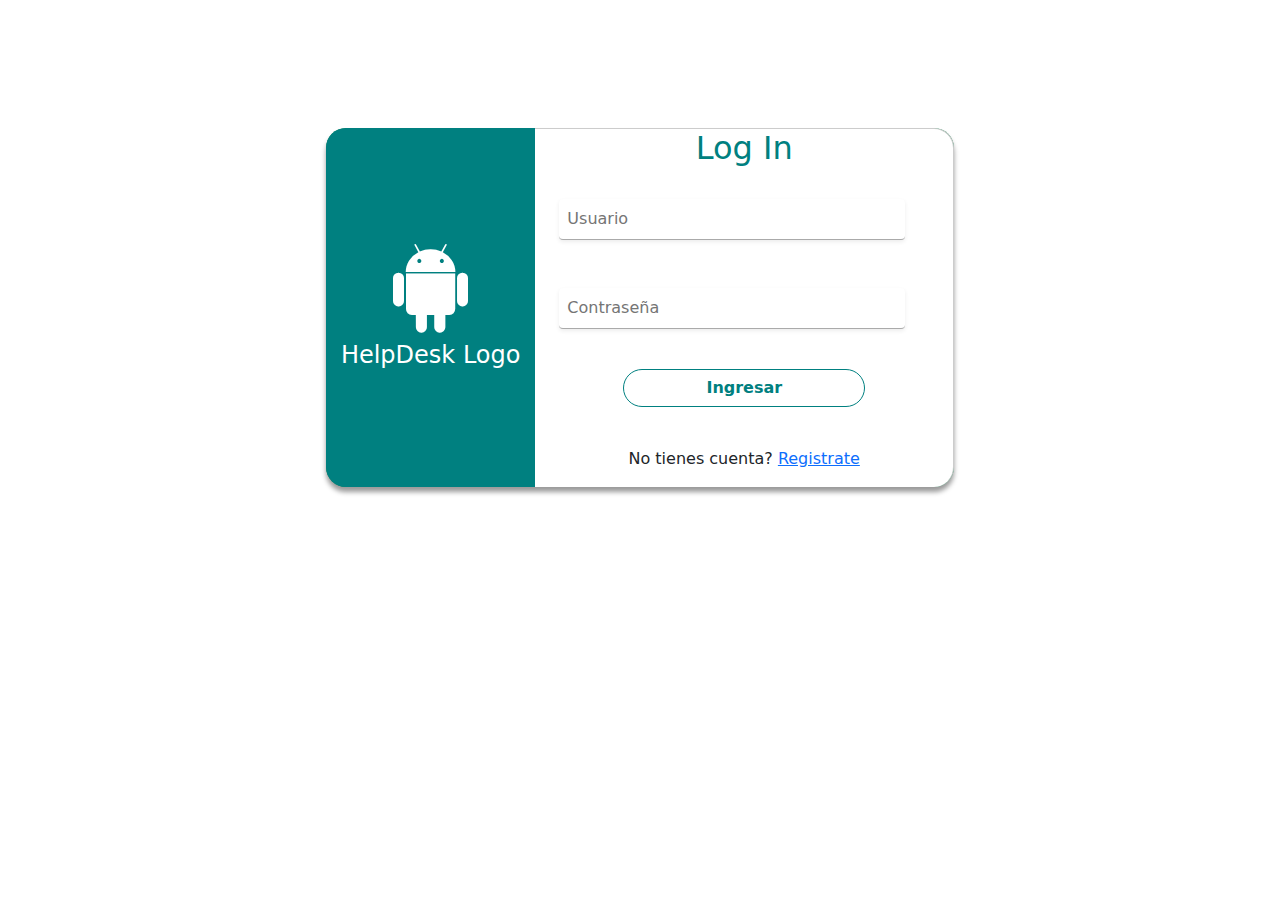
<file: HelpDesk.App/index.html>
﻿<!DOCTYPE html>
<html lang="en">
<head>
    <meta charset="UTF-8">
    <meta http-equiv="X-UA-Compatible" content="IE=edge">
    <meta name="viewport" content="width=device-width, initial-scale=1.0">
    <title>HelpDesk - Bienvenido</title>
    <link rel="stylesheet" href="assets/customCss/fadeIn.css">
    <link rel="stylesheet" href="assets/Bootstrap/5.0.2/css/bootstrap.min.css">
    <link rel="stylesheet" href="assets/font-awesome/css/font-awesome.min.css">
    <link rel="stylesheet" href="css/login.css">
</head>
<body>

	<div class="container-fluid pt-5 pb-5">
		<div class="row main-content bg-success text-center">
			<div class="col-md-4 text-center company__info">
				<span class="company__logo"><h2><span class="fa fa-android"></span></h2></span>
				<h4 class="company_title">HelpDesk Logo</h4>
			</div>
			<div class="col-md-8 col-xs-12 col-sm-12 login_form ">
				<div class="container-fluid">
					<div class="row">
						<h2>Log In</h2>
					</div>
					<div class="row">
					
							<div class="row">
								<input type="text" name="username" id="username" class="form__input shadow-sm p-2 bg-body-tertiary rounded" placeholder="Usuario">
							</div>
							<div class="row">
								<input type="password" name="password" id="password" class="form__input shadow-sm p-2 mb-3 bg-body-tertiary rounded" placeholder="Contraseña">
							</div>
							<div class="row">
								<button onclick="Login();" class="btn">Ingresar</button>
							</div>
					</div>
                    <br>
					<div class="row">
						<p>No tienes cuenta? <a href="#">Registrate</a></p>
					</div>
				</div>
			</div>
		</div>
	</div>

    <script src="Controllers/login.controller.js"></script>
    <script src="assets/Bootstrap/5.0.2/js/bootstrap.bundle.min.js"></script>
</body>
</html>
</file>
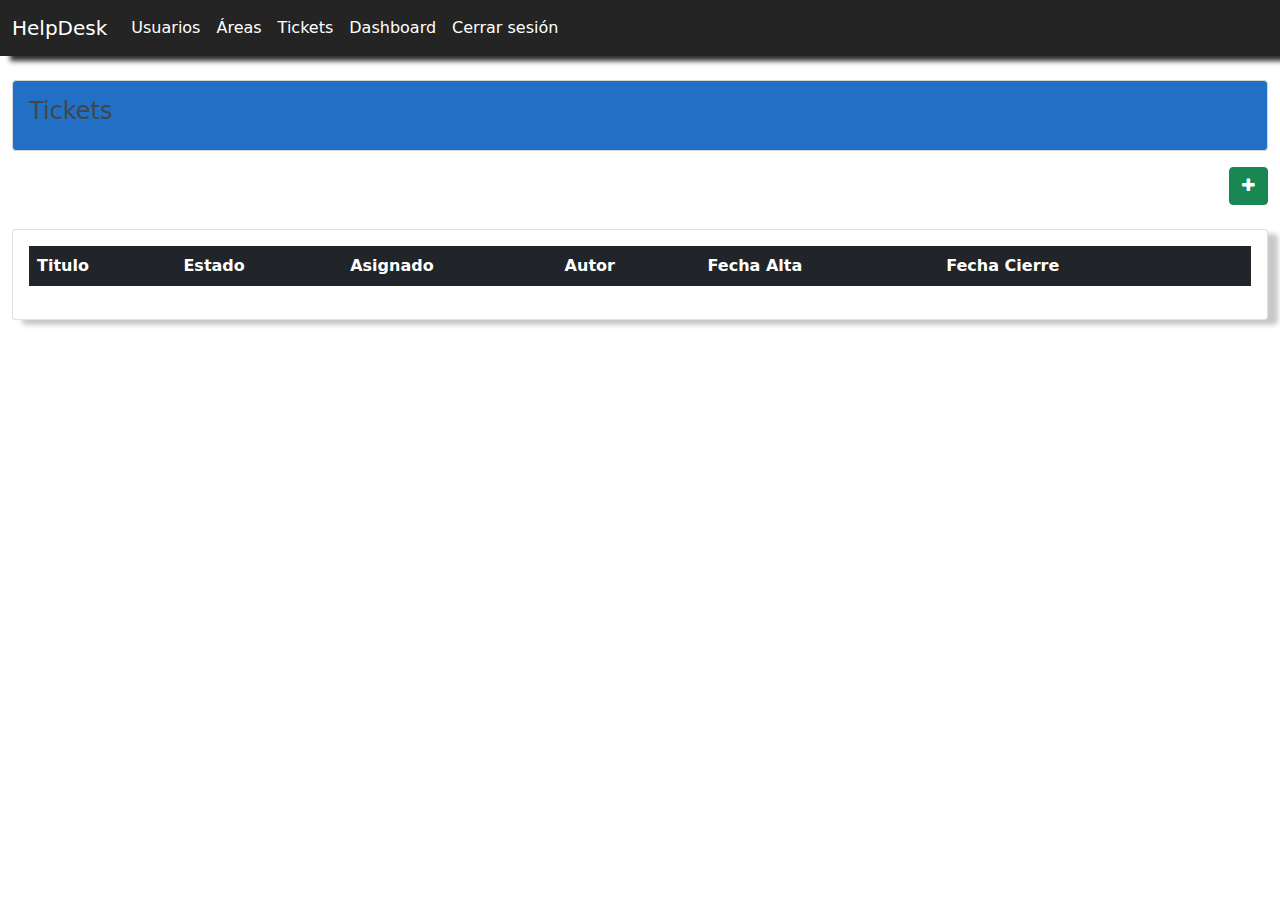
<file: HelpDesk.App/tickets.html>
<!DOCTYPE html>
<html>
<head>
    <meta charset="utf-8" />
    <title>HelpDesk App</title>
    <link rel="stylesheet" href="assets/customCss/fadeIn.css">
    <link rel="stylesheet" href="assets/Bootstrap/5.0.2/css/bootstrap.min.css">
    <link rel="stylesheet" href="assets/font-awesome/css/font-awesome.min.css">
</head>
<body>



  <nav class="navbar navbar-expand-lg navbar-dark" style="box-shadow: 10px 5px 5px rgb(49, 48, 48);background-color: rgb(36, 36, 36);">
    <div class="container-fluid">
      <a class="navbar-brand" href="#">HelpDesk</a>
      <button class="navbar-toggler" type="button" data-bs-toggle="collapse" data-bs-target="#navbarSupportedContent" aria-controls="navbarSupportedContent" aria-expanded="false" aria-label="Toggle navigation">
        <span class="navbar-toggler-icon"></span>
      </button>
      <div class="collapse navbar-collapse" id="navbarSupportedContent">
        <ul class="navbar-nav me-auto mb-2 mb-lg-0">
          <li class="nav-item">
            <a class="nav-link active" aria-current="page" href="usuarios.html">Usuarios</a>
          </li>
          <li class="nav-item">
            <a class="nav-link active" aria-current="page" href="areas.html">Áreas</a>
          </li>
          <li class="nav-item">
            <a class="nav-link active" aria-current="page" href="tickets.html">Tickets</a>
          </li>
          <li class="nav-item">
            <a class="nav-link active" aria-current="page" href="dashboard.html">Dashboard</a>
          </li>
          <li class="nav-item">
            <a class="nav-link active" aria-current="page" href="index.html">Cerrar sesión</a>
          </li>
        </ul>
        <form class="d-flex" role="search">
          <label for="" class="text-white" id="lblUser"></label>
        </form>   
      </div>
    </div>
  </nav>
      

      <br>
      <div class="container-fluid ">

        <div class="alert alert-secondary" style="background-color: rgb(33, 112, 197);" role="alert"><h4>Tickets</h4></div>

        <!-- Button trigger modal -->

        <!-- <div class="row">
          <div class="col" style="text-align: end;">
            <button type="button" class="btn btn-success" data-bs-toggle="modal" data-bs-target="#exampleModal">
              Crear Ticket
            </button>
          </div>
        </div> -->


  <!-- Modal -->
  <div class="modal fade" id="exampleModal" tabindex="-1" aria-labelledby="exampleModalLabel" aria-hidden="true">
    <div class="modal-dialog">
      <div class="modal-content">
        <div class="modal-header">
          <h1 class="modal-title fs-5" id="exampleModalLabel">Nuevo Tickets</h1>
          <button type="button" class="btn-close" data-bs-dismiss="modal" aria-label="Close"></button>
        </div>
        <div class="modal-body">
          
          <label for="">Titulo</label>
          <input type="text" id="Titulo" class="form-control shadow-sm p-2 mb-3 bg-body-tertiary rounded">
          <br>
          <label for="">Descripcion</label>
          <textarea type="text" id="Descripcion" class="form-control shadow-sm p-2 mb-3 bg-body-tertiary rounded"></textarea>
          <br>
          <label for="">Áreas</label>
          <select name="" id="lstAreas" class="form-select shadow-sm p-2 mb-3 bg-body-tertiary rounded"></select>
          </select>
          
        </div>
        <div class="modal-footer">
          <button type="button" class="btn btn-secondary" data-bs-dismiss="modal">Cerrar</button>
          <button id="btnGuardar" class="btn btn-primary" onclick="PostTicket();">Guardar Ticket</button>
          <button class="btn btn-primary" onclick="PutTicket();" id="btnActualizar"  style="display:none">Actualizar Ticket</button>
        </div>
      </div>
    </div>
  </div>
  
        <div class="row" id="buttonSave">
            <div class="col" style="text-align: end;">
                <button class="btn btn-success" data-bs-toggle="modal" data-bs-target="#exampleModal" onclick="showButtonSave();"><i class="fa fa-plus"></i></button>
            </div>
        </div>
      <br>

        <div class="card" style="box-shadow: 10px 5px 5px rgb(201, 200, 200)">
            <div class="card-body">
                <table class="table table-dark table-striped">
                    <thead>
                    <th>Titulo</th>
                    <th>Estado</th>
                    <th>Asignado</th>
                    <th>Autor</th>
                    <th>Fecha Alta</th>
                    <th>Fecha Cierre</th>
                    <th></th>
                    </thead>
                    <tbody id="grdDatos"></tbody>
                </table>
            </div>
        </div>
    </div>



    <script src="Controllers/tickets.controller.js"></script>
    <script src="assets/Bootstrap/5.0.2/js/bootstrap.bundle.min.js"></script>
</body>
</html>
</file>
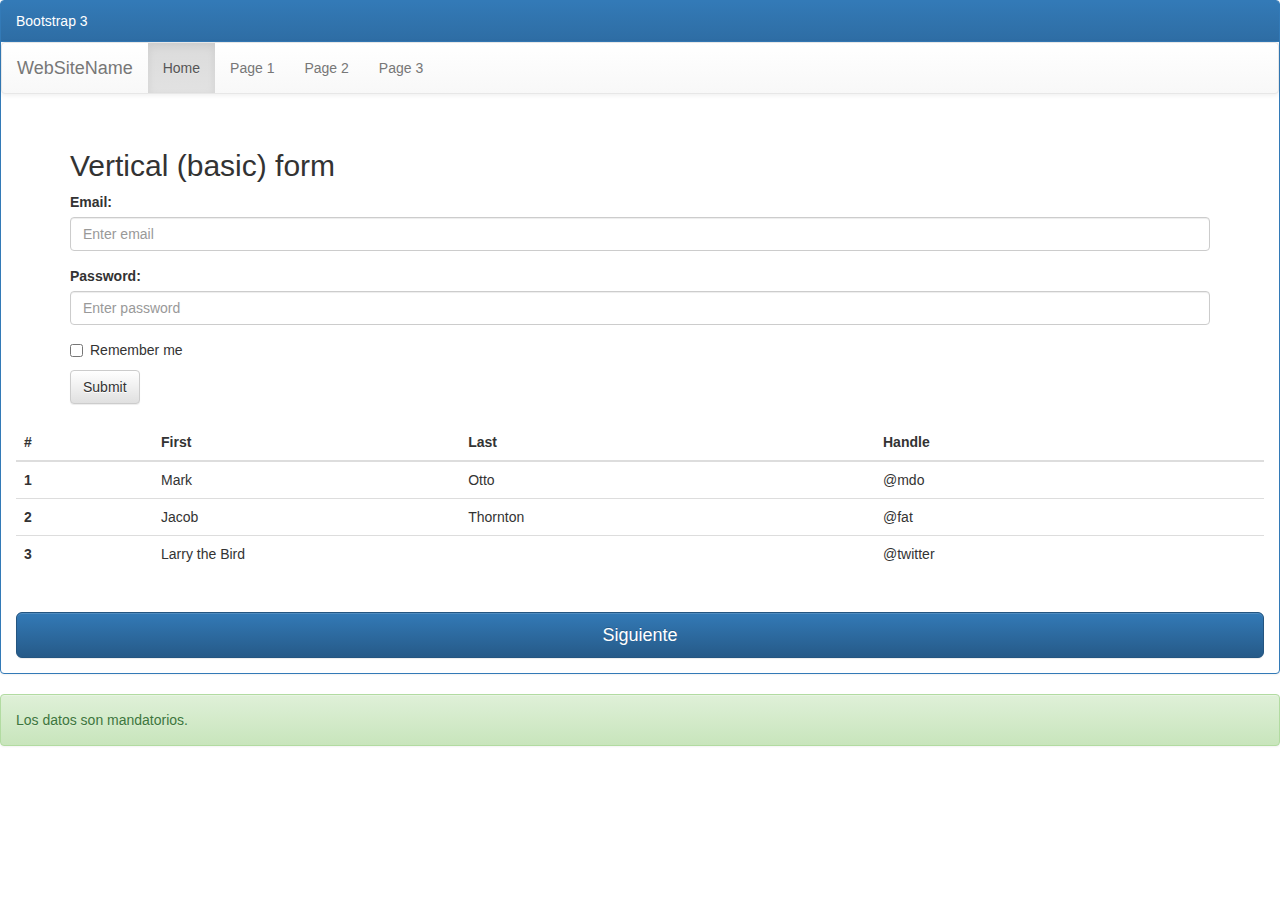
<file: HelpDesk.App/assets/Bootstrap/3.3.7.html>
<!DOCTYPE html>
<html lang="en">
<head>
<meta charset="UTF-8">
<meta name="viewport" content="width=device-width, initial-scale=1.0">
<title>Bootstrap 3</title>


<link rel="stylesheet" href="3.3.7/bootstrap.min.css">
<link rel="stylesheet" href="3.3.7/bootstrap-theme.min.css">
<script src="3.3.7/bootstrap.min.js"></script>
 
</head>
<body>

<div class="panel panel-primary">

<div class="panel-heading">Bootstrap 3</div>

<nav class="navbar navbar-default">
  <div class="container-fluid">
    <div class="navbar-header">
      <a class="navbar-brand" href="#">WebSiteName</a>
    </div>
    <ul class="nav navbar-nav">
      <li class="active"><a href="#">Home</a></li>
      <li><a href="#">Page 1</a></li>
      <li><a href="#">Page 2</a></li>
      <li><a href="#">Page 3</a></li>
    </ul>
  </div>
</nav>

<div class="panel-body">

<div class="container">
  <h2>Vertical (basic) form</h2>
  <form action="/action_page.php">
    <div class="form-group">
      <label for="email">Email:</label>
      <input type="email" class="form-control" id="email" placeholder="Enter email" name="email">
    </div>
    <div class="form-group">
      <label for="pwd">Password:</label>
      <input type="password" class="form-control" id="pwd" placeholder="Enter password" name="pwd">
    </div>
    <div class="checkbox">
      <label><input type="checkbox" name="remember"> Remember me</label>
    </div>
    <button type="submit" class="btn btn-default">Submit</button>
  </form>
</div>

 <br>

 <table class="table">
  <thead>
    <tr>
      <th scope="col">#</th>
      <th scope="col">First</th>
      <th scope="col">Last</th>
      <th scope="col">Handle</th>
    </tr>
  </thead>
  <tbody>
    <tr>
      <th scope="row">1</th>
      <td>Mark</td>
      <td>Otto</td>
      <td>@mdo</td>
    </tr>
    <tr>
      <th scope="row">2</th>
      <td>Jacob</td>
      <td>Thornton</td>
      <td>@fat</td>
    </tr>
    <tr>
      <th scope="row">3</th>
      <td colspan="2">Larry the Bird</td>
      <td>@twitter</td>
    </tr>
  </tbody>
</table>





 <br>
 

 <button type="button" class="btn btn-primary btn-lg btn-block" onclick="guardarDni();">Siguiente</button>


 
</div>
</div>

<div class="alert alert-success d-none" id="alert">Los datos son mandatorios.</div>

</body>
</html>
</file>
<file: HelpDesk.App/assets/customCss/fadeIn.css>
body {
    animation: fadeInAnimation ease 1s;
    animation-iteration-count: 1;
    animation-fill-mode: forwards;
}
 
@keyframes fadeInAnimation {
    0% {
        opacity: 0;
    }
    100% {
        opacity: 1;
     }
}
</file>
<file: HelpDesk.App/css/login.css>
.main-content{
	width: 50%;
	border-radius: 20px;
	box-shadow: 0 5px 5px rgba(0,0,0,.4);
	margin: 5em auto;
	display: flex;
	
}
.company__info{
	background-color: #008080;
	border-top-left-radius: 20px;
	border-bottom-left-radius: 20px;
	display: flex;
	flex-direction: column;
	justify-content: center;
	color: #fff;
}
.fa-android{
	font-size:3em;
}
@media screen and (max-width: 640px) {
	.main-content{width: 90%;}
	.company__info{
		display: none;
	}
	.login_form{
		border-top-left-radius:20px;
		border-bottom-left-radius:20px;
	}
}
@media screen and (min-width: 642px) and (max-width:800px){
	.main-content{width: 70%;}
}
.row > h2{
	color:#008080;
}
.login_form{
	background-color: #fff;
	border-top-right-radius:20px;
	border-bottom-right-radius:20px;
	border-top:1px solid #ccc;
	border-right:1px solid #ccc;
}
form{
	padding: 0 2em;
}
.form__input{
	width: 100%;
	border:0px solid transparent;
	border-radius: 0;
	border-bottom: 1px solid #aaa;
	padding: 1em .5em .5em;
	padding-left: 2em;
	outline:none;
	margin:1.5em auto;
	transition: all .5s ease;
}
.form__input:focus{
	border-bottom-color: #008080;
	box-shadow: 0 0 5px rgba(0,80,80,.4); 
	border-radius: 4px;
}
.btn{
	transition: all .5s ease;
	width: 70%;
	border-radius: 30px;
	color:#008080;
	font-weight: 600;
	background-color: #fff;
	border: 1px solid #008080;
	margin-top: 1.5em;
    margin-left: 4em;
	margin-bottom: 1em;
}
.btn:hover, .btn:focus{
	background-color: #008080;
	color:#fff;
}
</file>
